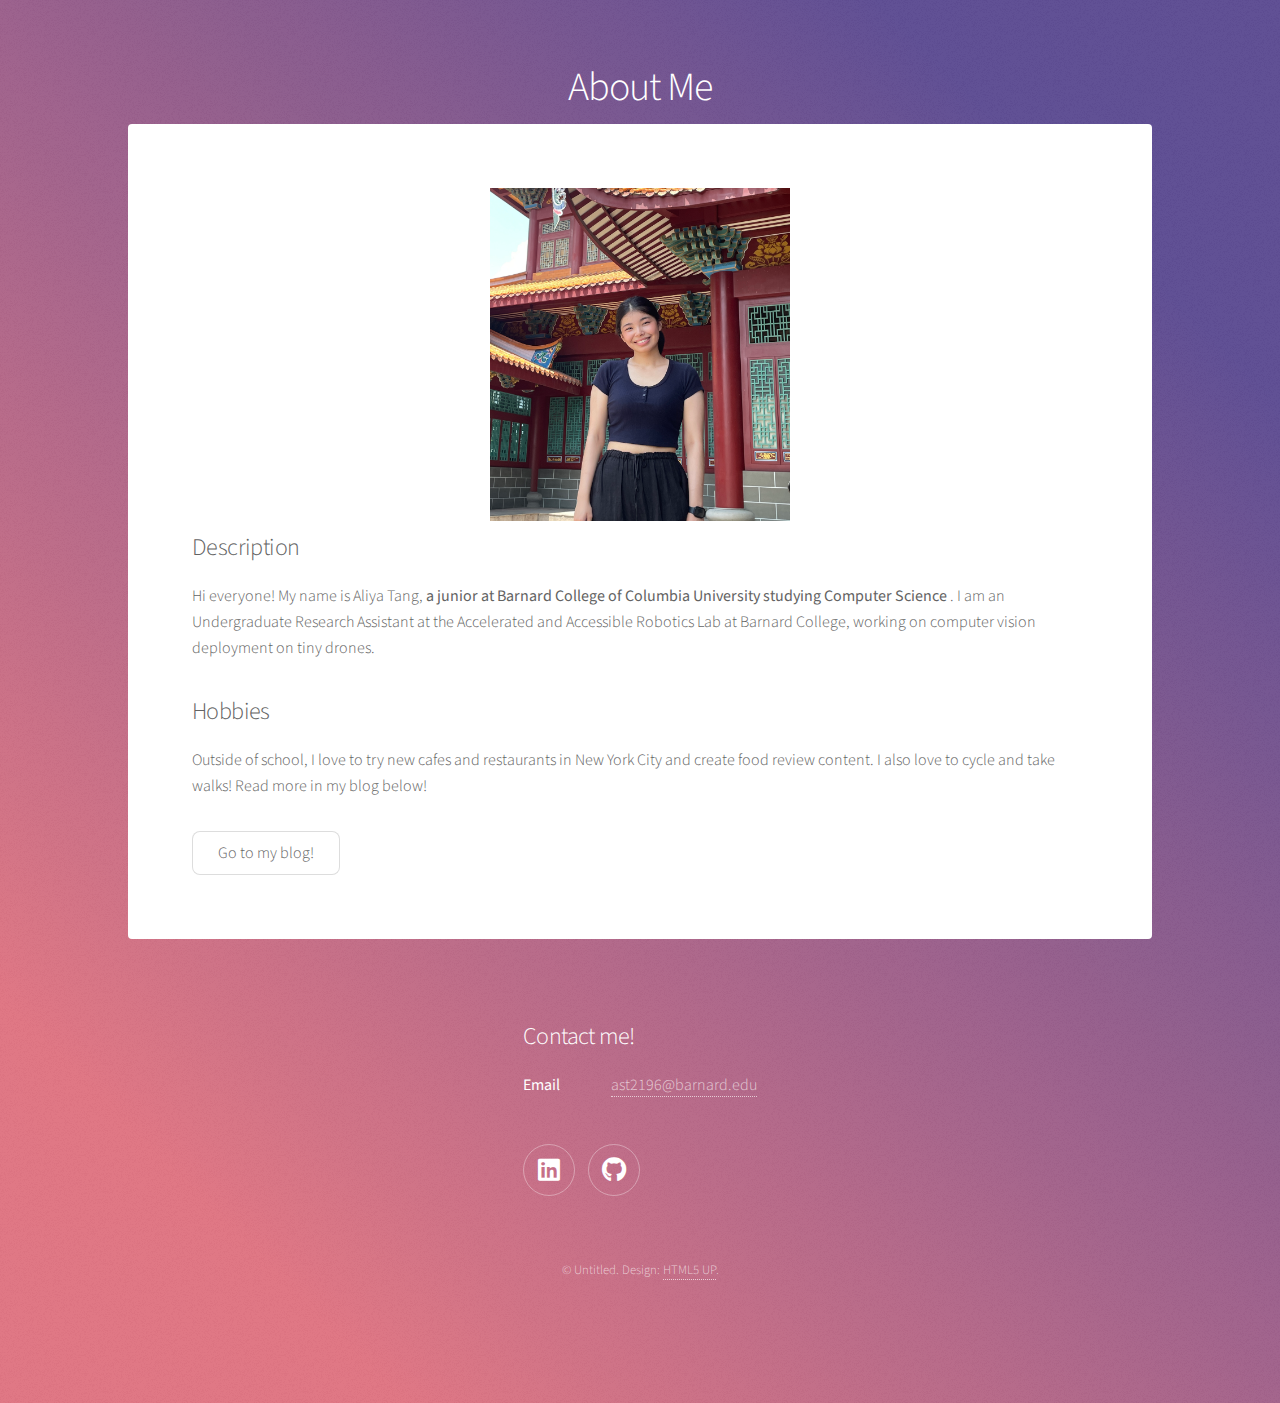
<file: public/aboutme.html>
<!DOCTYPE HTML>
<!--
	Stellar by HTML5 UP
	html5up.net | @ajlkn
	Free for personal and commercial use under the CCA 3.0 license (html5up.net/license)
-->
<html>
	<head>
		<title>About Me</title>
		<meta charset="utf-8" />
		<meta name="viewport" content="width=device-width, initial-scale=1, user-scalable=no" />
		<link rel="stylesheet" href="assets/css/main.css" />
		<noscript><link rel="stylesheet" href="assets/css/noscript.css" /></noscript>
	</head>
	<body class="is-preload">

		<!-- Wrapper -->
			<div id="wrapper">

				<!-- Header -->
					<header id="header">
						<h1>About Me</h1>
					</header>

				<!-- Main -->
					<div id="main">

						<!-- Content -->
							<section id="content" class="main">
								<span class="image">
                                    <div class="image-container">
                                        <img src="images/aboutme.JPG" style="max-width: 80%; height: auto; display: inline-block; margin: 0 auto;"alt="Picture of me sitting">
                                      </div>
                                                                                                                 
                                </span>
								<h2>Description</h2>
								<p>Hi everyone! My name is Aliya Tang,<strong> a junior at Barnard College of Columbia University studying Computer Science</strong> . I am an Undergraduate Research Assistant at the Accelerated and Accessible Robotics Lab at Barnard College, working on computer vision deployment on tiny drones.</p>
								<section>
                                    <h2>Hobbies</h2>
                                    <p>Outside of school, I love to try new cafes and restaurants in New York City and create food review content. I also love to cycle and take walks! Read more in my blog below!</p>
                                    <ul class="actions">
                                        <li><a href="generic.html" class="button">Go to my blog!</a></li> <!-- Update the href to your target URL -->
                                    </ul>
                                </section>
                                
							</section>

					</div>

				<!-- Footer -->
                <footer id="footer" center>
					<section>
						<h2>Contact me!</h2>
						<dl class="alt">
							<dt>Email</dt>
							<dd><a href="#">ast2196@barnard.edu</a></dd>
						</dl>
						<ul class="icons">
							<li><a href="https://www.linkedin.com/in/aliya-tang" class="icon brands fa-linkedin alt"> <span class="label">LinkedIn</span></a></li>
							  
							<li><a href="https://github.com/aliyatang1" class="icon brands fa-github alt"><span class="label">GitHub</span></a></li>
						</ul>
					</section>
					<p class="copyright">&copy; Untitled. Design: <a href="https://html5up.net">HTML5 UP</a>.</p>
				</footer>



			</div>

		<!-- Scripts -->
			<script src="assets/js/jquery.min.js"></script>
			<script src="assets/js/jquery.scrollex.min.js"></script>
			<script src="assets/js/jquery.scrolly.min.js"></script>
			<script src="assets/js/browser.min.js"></script>
			<script src="assets/js/breakpoints.min.js"></script>
			<script src="assets/js/util.js"></script>
			<script src="assets/js/main.js"></script>

	</body>
</html>
</file>
<file: public/assets/css/noscript.css>
/*
	Stellar by HTML5 UP
	html5up.net | @ajlkn
	Free for personal and commercial use under the CCA 3.0 license (html5up.net/license)
*/

/* Header */

	body.is-preload #header.alt > * {
		opacity: 1;
	}

	body.is-preload #header.alt .logo {
		-moz-transform: none;
		-webkit-transform: none;
		-ms-transform: none;
		transform: none;
	}
</file>
<file: public/assets/css/main.css>
@import url(fontawesome-all.min.css);
@import 'https://fonts.googleapis.com/css?family=Source+Sans+Pro:300,400';

/*
	Stellar by HTML5 UP
	html5up.net | @ajlkn
	Free for personal and commercial use under the CCA 3.0 license (html5up.net/license)
*/

html, body, div, span, applet, object,
iframe, h1, h2, h3, h4, h5, h6, p, blockquote,
pre, a, abbr, acronym, address, big, cite,
code, del, dfn, em, img, ins, kbd, q, s, samp,
small, strike, strong, sub, sup, tt, var, b,
u, i, center, dl, dt, dd, ol, ul, li, fieldset,
form, label, legend, table, caption, tbody,
tfoot, thead, tr, th, td, article, aside,
canvas, details, embed, figure, figcaption,
footer, header, hgroup, menu, nav, output, ruby,
section, summary, time, mark, audio, video {
	margin: 0;
	padding: 0;
	border: 0;
	font-size: 100%;
	font: inherit;
	vertical-align: baseline;}

article, aside, details, figcaption, figure,
footer, header, hgroup, menu, nav, section {
	display: block;}

body {
	line-height: 1;
}

ol, ul {
	list-style: none;
}

blockquote, q {
	quotes: none;
}

	blockquote:before, blockquote:after, q:before, q:after {
		content: '';
		content: none;
	}

table {
	border-collapse: collapse;
	border-spacing: 0;
}

body {
	-webkit-text-size-adjust: none;
}

mark {
	background-color: transparent;
	color: inherit;
}

input::-moz-focus-inner {
	border: 0;
	padding: 0;
}

input, select, textarea {
	-moz-appearance: none;
	-webkit-appearance: none;
	-ms-appearance: none;
	appearance: none;
}

/* Basic */

	@-ms-viewport {
		width: device-width;
	}

	body {
		-ms-overflow-style: scrollbar;
	}

	@media screen and (max-width: 480px) {

		html, body {
			min-width: 320px;
		}

	}

	html {
		box-sizing: border-box;
	}

	*, *:before, *:after {
		box-sizing: inherit;
	}

	body {
		background-color: #935d8c;
		background-image: url("images/overlay.png"), -moz-linear-gradient(45deg, #e37682 15%, #5f4d93 85%);
		background-image: url("images/overlay.png"), -webkit-linear-gradient(45deg, #e37682 15%, #5f4d93 85%);
		background-image: url("images/overlay.png"), -ms-linear-gradient(45deg, #e37682 15%, #5f4d93 85%);
		background-image: url("images/overlay.png"), linear-gradient(45deg, #e37682 15%, #5f4d93 85%);
	}

		body.is-preload *, body.is-preload *:before, body.is-preload *:after {
			-moz-animation: none !important;
			-webkit-animation: none !important;
			-ms-animation: none !important;
			animation: none !important;
			-moz-transition: none !important;
			-webkit-transition: none !important;
			-ms-transition: none !important;
			transition: none !important;
		}

/* Type */

	body {
		background-color: #935d8c;
		color: rgba(255, 255, 255, 0.65);
	}

	body, input, select, textarea {
		font-family: "Source Sans Pro", Helvetica, sans-serif;
		font-size: 17pt;
		font-weight: 300;
		line-height: 1.65;
	}

		@media screen and (max-width: 1680px) {

			body, input, select, textarea {
				font-size: 14pt;
			}

		}

		@media screen and (max-width: 1280px) {

			body, input, select, textarea {
				font-size: 12pt;
			}

		}

		@media screen and (max-width: 360px) {

			body, input, select, textarea {
				font-size: 11pt;
			}

		}

	a {
		-moz-transition: color 0.2s ease, border-bottom 0.2s ease;
		-webkit-transition: color 0.2s ease, border-bottom 0.2s ease;
		-ms-transition: color 0.2s ease, border-bottom 0.2s ease;
		transition: color 0.2s ease, border-bottom 0.2s ease;
		text-decoration: none;
		border-bottom: dotted 1px;
		color: inherit;
	}

		a:hover {
			border-bottom-color: transparent;
		}

	strong, b {
		font-weight: 400;
	}

	em, i {
		font-style: italic;
	}

	p {
		margin: 0 0 2em 0;
	}

		p.content {
			-moz-columns: 20em 2;
			-webkit-columns: 20em 2;
			-ms-columns: 20em 2;
			columns: 20em 2;
			-moz-column-gap: 2em;
			-webkit-column-gap: 2em;
			-ms-column-gap: 2em;
			column-gap: 2em;
			text-align: justify;
		}

	h1, h2, h3, h4, h5, h6 {
		font-weight: 300;
		line-height: 1.5;
		margin: 0 0 0.7em 0;
		letter-spacing: -0.025em;
	}

		h1 a, h2 a, h3 a, h4 a, h5 a, h6 a {
			color: inherit;
			text-decoration: none;
		}

	h1 {
		font-size: 2.5em;
		line-height: 1.2;
	}

	h2 {
		font-size: 1.5em;
	}

	h3 {
		font-size: 1.25em;
	}

	h4 {
		font-size: 1.1em;
	}

	h5 {
		font-size: 0.9em;
	}

	h6 {
		font-size: 0.7em;
	}

	@media screen and (max-width: 736px) {

		h1 {
			font-size: 2em;
		}

	}

	sub {
		font-size: 0.8em;
		position: relative;
		top: 0.5em;
	}

	sup {
		font-size: 0.8em;
		position: relative;
		top: -0.5em;
	}

	blockquote {
		border-left: solid 4px;
		font-style: italic;
		margin: 0 0 2em 0;
		padding: 0.5em 0 0.5em 2em;
	}

	code {
		border-radius: 8px;
		border: solid 1px;
		font-family: "Courier New", monospace;
		font-size: 0.9em;
		margin: 0 0.25em;
		padding: 0.25em 0.65em;
	}

	pre {
		-webkit-overflow-scrolling: touch;
		font-family: "Courier New", monospace;
		font-size: 0.9em;
		margin: 0 0 2em 0;
	}

		pre code {
			display: block;
			line-height: 1.75;
			padding: 1em 1.5em;
			overflow-x: auto;
		}

	hr {
		border: 0;
		border-bottom: solid 1px;
		margin: 2em 0;
	}

		hr.major {
			margin: 3em 0;
		}

	.align-left {
		text-align: left;
	}

	.align-center {
		text-align: center;
	}

	.align-right {
		text-align: right;
	}

	input, select, textarea {
		color: #ffffff;
	}

	a:hover {
		color: #ffffff;
	}

	strong, b {
		color: #ffffff;
	}

	h1, h2, h3, h4, h5, h6 {
		color: #ffffff;
	}

	blockquote {
		border-left-color: rgba(255, 255, 255, 0.35);
	}

	code {
		background: rgba(255, 255, 255, 0.075);
		border-color: rgba(255, 255, 255, 0.35);
	}

	hr {
		border-bottom-color: rgba(255, 255, 255, 0.35);
	}

/* Row */

	.row {
		display: flex;
		flex-wrap: wrap;
		box-sizing: border-box;
		align-items: stretch;
	}

		.row > * {
			box-sizing: border-box;
		}

		.row.gtr-uniform > * > :last-child {
			margin-bottom: 0;
		}

		.row.aln-left {
			justify-content: flex-start;
		}

		.row.aln-center {
			justify-content: center;
		}

		.row.aln-right {
			justify-content: flex-end;
		}

		.row.aln-top {
			align-items: flex-start;
		}

		.row.aln-middle {
			align-items: center;
		}

		.row.aln-bottom {
			align-items: flex-end;
		}

		.row > .imp {
			order: -1;
		}

		.row > .col-1 {
			width: 8.33333%;
		}

		.row > .off-1 {
			margin-left: 8.33333%;
		}

		.row > .col-2 {
			width: 16.66667%;
		}

		.row > .off-2 {
			margin-left: 16.66667%;
		}

		.row > .col-3 {
			width: 25%;
		}

		.row > .off-3 {
			margin-left: 25%;
		}

		.row > .col-4 {
			width: 33.33333%;
		}

		.row > .off-4 {
			margin-left: 33.33333%;
		}

		.row > .col-5 {
			width: 41.66667%;
		}

		.row > .off-5 {
			margin-left: 41.66667%;
		}

		.row > .col-6 {
			width: 50%;
		}

		.row > .off-6 {
			margin-left: 50%;
		}

		.row > .col-7 {
			width: 58.33333%;
		}

		.row > .off-7 {
			margin-left: 58.33333%;
		}

		.row > .col-8 {
			width: 66.66667%;
		}

		.row > .off-8 {
			margin-left: 66.66667%;
		}

		.row > .col-9 {
			width: 75%;
		}

		.row > .off-9 {
			margin-left: 75%;
		}

		.row > .col-10 {
			width: 83.33333%;
		}

		.row > .off-10 {
			margin-left: 83.33333%;
		}

		.row > .col-11 {
			width: 91.66667%;
		}

		.row > .off-11 {
			margin-left: 91.66667%;
		}

		.row > .col-12 {
			width: 100%;
		}

		.row > .off-12 {
			margin-left: 100%;
		}

		.row.gtr-0 {
			margin-top: 0;
			margin-left: 0em;
		}

			.row.gtr-0 > * {
				padding: 0 0 0 0em;
			}

			.row.gtr-0.gtr-uniform {
				margin-top: 0em;
			}

				.row.gtr-0.gtr-uniform > * {
					padding-top: 0em;
				}

		.row.gtr-25 {
			margin-top: 0;
			margin-left: -0.375em;
		}

			.row.gtr-25 > * {
				padding: 0 0 0 0.375em;
			}

			.row.gtr-25.gtr-uniform {
				margin-top: -0.375em;
			}

				.row.gtr-25.gtr-uniform > * {
					padding-top: 0.375em;
				}

		.row.gtr-50 {
			margin-top: 0;
			margin-left: -0.75em;
		}

			.row.gtr-50 > * {
				padding: 0 0 0 0.75em;
			}

			.row.gtr-50.gtr-uniform {
				margin-top: -0.75em;
			}

				.row.gtr-50.gtr-uniform > * {
					padding-top: 0.75em;
				}

		.row {
			margin-top: 0;
			margin-left: -1.5em;
		}

			.row > * {
				padding: 0 0 0 1.5em;
			}

			.row.gtr-uniform {
				margin-top: -1.5em;
			}

				.row.gtr-uniform > * {
					padding-top: 1.5em;
				}

		.row.gtr-150 {
			margin-top: 0;
			margin-left: -2.25em;
		}

			.row.gtr-150 > * {
				padding: 0 0 0 2.25em;
			}

			.row.gtr-150.gtr-uniform {
				margin-top: -2.25em;
			}

				.row.gtr-150.gtr-uniform > * {
					padding-top: 2.25em;
				}

		.row.gtr-200 {
			margin-top: 0;
			margin-left: -3em;
		}

			.row.gtr-200 > * {
				padding: 0 0 0 3em;
			}

			.row.gtr-200.gtr-uniform {
				margin-top: -3em;
			}

				.row.gtr-200.gtr-uniform > * {
					padding-top: 3em;
				}

		@media screen and (max-width: 1680px) {

			.row {
				display: flex;
				flex-wrap: wrap;
				box-sizing: border-box;
				align-items: stretch;
			}

				.row > * {
					box-sizing: border-box;
				}

				.row.gtr-uniform > * > :last-child {
					margin-bottom: 0;
				}

				.row.aln-left {
					justify-content: flex-start;
				}

				.row.aln-center {
					justify-content: center;
				}

				.row.aln-right {
					justify-content: flex-end;
				}

				.row.aln-top {
					align-items: flex-start;
				}

				.row.aln-middle {
					align-items: center;
				}

				.row.aln-bottom {
					align-items: flex-end;
				}

				.row > .imp-xlarge {
					order: -1;
				}

				.row > .col-1-xlarge {
					width: 8.33333%;
				}

				.row > .off-1-xlarge {
					margin-left: 8.33333%;
				}

				.row > .col-2-xlarge {
					width: 16.66667%;
				}

				.row > .off-2-xlarge {
					margin-left: 16.66667%;
				}

				.row > .col-3-xlarge {
					width: 25%;
				}

				.row > .off-3-xlarge {
					margin-left: 25%;
				}

				.row > .col-4-xlarge {
					width: 33.33333%;
				}

				.row > .off-4-xlarge {
					margin-left: 33.33333%;
				}

				.row > .col-5-xlarge {
					width: 41.66667%;
				}

				.row > .off-5-xlarge {
					margin-left: 41.66667%;
				}

				.row > .col-6-xlarge {
					width: 50%;
				}

				.row > .off-6-xlarge {
					margin-left: 50%;
				}

				.row > .col-7-xlarge {
					width: 58.33333%;
				}

				.row > .off-7-xlarge {
					margin-left: 58.33333%;
				}

				.row > .col-8-xlarge {
					width: 66.66667%;
				}

				.row > .off-8-xlarge {
					margin-left: 66.66667%;
				}

				.row > .col-9-xlarge {
					width: 75%;
				}

				.row > .off-9-xlarge {
					margin-left: 75%;
				}

				.row > .col-10-xlarge {
					width: 83.33333%;
				}

				.row > .off-10-xlarge {
					margin-left: 83.33333%;
				}

				.row > .col-11-xlarge {
					width: 91.66667%;
				}

				.row > .off-11-xlarge {
					margin-left: 91.66667%;
				}

				.row > .col-12-xlarge {
					width: 100%;
				}

				.row > .off-12-xlarge {
					margin-left: 100%;
				}

				.row.gtr-0 {
					margin-top: 0;
					margin-left: 0em;
				}

					.row.gtr-0 > * {
						padding: 0 0 0 0em;
					}

					.row.gtr-0.gtr-uniform {
						margin-top: 0em;
					}

						.row.gtr-0.gtr-uniform > * {
							padding-top: 0em;
						}

				.row.gtr-25 {
					margin-top: 0;
					margin-left: -0.375em;
				}

					.row.gtr-25 > * {
						padding: 0 0 0 0.375em;
					}

					.row.gtr-25.gtr-uniform {
						margin-top: -0.375em;
					}

						.row.gtr-25.gtr-uniform > * {
							padding-top: 0.375em;
						}

				.row.gtr-50 {
					margin-top: 0;
					margin-left: -0.75em;
				}

					.row.gtr-50 > * {
						padding: 0 0 0 0.75em;
					}

					.row.gtr-50.gtr-uniform {
						margin-top: -0.75em;
					}

						.row.gtr-50.gtr-uniform > * {
							padding-top: 0.75em;
						}

				.row {
					margin-top: 0;
					margin-left: -1.5em;
				}

					.row > * {
						padding: 0 0 0 1.5em;
					}

					.row.gtr-uniform {
						margin-top: -1.5em;
					}

						.row.gtr-uniform > * {
							padding-top: 1.5em;
						}

				.row.gtr-150 {
					margin-top: 0;
					margin-left: -2.25em;
				}

					.row.gtr-150 > * {
						padding: 0 0 0 2.25em;
					}

					.row.gtr-150.gtr-uniform {
						margin-top: -2.25em;
					}

						.row.gtr-150.gtr-uniform > * {
							padding-top: 2.25em;
						}

				.row.gtr-200 {
					margin-top: 0;
					margin-left: -3em;
				}

					.row.gtr-200 > * {
						padding: 0 0 0 3em;
					}

					.row.gtr-200.gtr-uniform {
						margin-top: -3em;
					}

						.row.gtr-200.gtr-uniform > * {
							padding-top: 3em;
						}

		}

		@media screen and (max-width: 1280px) {

			.row {
				display: flex;
				flex-wrap: wrap;
				box-sizing: border-box;
				align-items: stretch;
			}

				.row > * {
					box-sizing: border-box;
				}

				.row.gtr-uniform > * > :last-child {
					margin-bottom: 0;
				}

				.row.aln-left {
					justify-content: flex-start;
				}

				.row.aln-center {
					justify-content: center;
				}

				.row.aln-right {
					justify-content: flex-end;
				}

				.row.aln-top {
					align-items: flex-start;
				}

				.row.aln-middle {
					align-items: center;
				}

				.row.aln-bottom {
					align-items: flex-end;
				}

				.row > .imp-large {
					order: -1;
				}

				.row > .col-1-large {
					width: 8.33333%;
				}

				.row > .off-1-large {
					margin-left: 8.33333%;
				}

				.row > .col-2-large {
					width: 16.66667%;
				}

				.row > .off-2-large {
					margin-left: 16.66667%;
				}

				.row > .col-3-large {
					width: 25%;
				}

				.row > .off-3-large {
					margin-left: 25%;
				}

				.row > .col-4-large {
					width: 33.33333%;
				}

				.row > .off-4-large {
					margin-left: 33.33333%;
				}

				.row > .col-5-large {
					width: 41.66667%;
				}

				.row > .off-5-large {
					margin-left: 41.66667%;
				}

				.row > .col-6-large {
					width: 50%;
				}

				.row > .off-6-large {
					margin-left: 50%;
				}

				.row > .col-7-large {
					width: 58.33333%;
				}

				.row > .off-7-large {
					margin-left: 58.33333%;
				}

				.row > .col-8-large {
					width: 66.66667%;
				}

				.row > .off-8-large {
					margin-left: 66.66667%;
				}

				.row > .col-9-large {
					width: 75%;
				}

				.row > .off-9-large {
					margin-left: 75%;
				}

				.row > .col-10-large {
					width: 83.33333%;
				}

				.row > .off-10-large {
					margin-left: 83.33333%;
				}

				.row > .col-11-large {
					width: 91.66667%;
				}

				.row > .off-11-large {
					margin-left: 91.66667%;
				}

				.row > .col-12-large {
					width: 100%;
				}

				.row > .off-12-large {
					margin-left: 100%;
				}

				.row.gtr-0 {
					margin-top: 0;
					margin-left: 0em;
				}

					.row.gtr-0 > * {
						padding: 0 0 0 0em;
					}

					.row.gtr-0.gtr-uniform {
						margin-top: 0em;
					}

						.row.gtr-0.gtr-uniform > * {
							padding-top: 0em;
						}

				.row.gtr-25 {
					margin-top: 0;
					margin-left: -0.375em;
				}

					.row.gtr-25 > * {
						padding: 0 0 0 0.375em;
					}

					.row.gtr-25.gtr-uniform {
						margin-top: -0.375em;
					}

						.row.gtr-25.gtr-uniform > * {
							padding-top: 0.375em;
						}

				.row.gtr-50 {
					margin-top: 0;
					margin-left: -0.75em;
				}

					.row.gtr-50 > * {
						padding: 0 0 0 0.75em;
					}

					.row.gtr-50.gtr-uniform {
						margin-top: -0.75em;
					}

						.row.gtr-50.gtr-uniform > * {
							padding-top: 0.75em;
						}

				.row {
					margin-top: 0;
					margin-left: -1.5em;
				}

					.row > * {
						padding: 0 0 0 1.5em;
					}

					.row.gtr-uniform {
						margin-top: -1.5em;
					}

						.row.gtr-uniform > * {
							padding-top: 1.5em;
						}

				.row.gtr-150 {
					margin-top: 0;
					margin-left: -2.25em;
				}

					.row.gtr-150 > * {
						padding: 0 0 0 2.25em;
					}

					.row.gtr-150.gtr-uniform {
						margin-top: -2.25em;
					}

						.row.gtr-150.gtr-uniform > * {
							padding-top: 2.25em;
						}

				.row.gtr-200 {
					margin-top: 0;
					margin-left: -3em;
				}

					.row.gtr-200 > * {
						padding: 0 0 0 3em;
					}

					.row.gtr-200.gtr-uniform {
						margin-top: -3em;
					}

						.row.gtr-200.gtr-uniform > * {
							padding-top: 3em;
						}

		}

		@media screen and (max-width: 980px) {

			.row {
				display: flex;
				flex-wrap: wrap;
				box-sizing: border-box;
				align-items: stretch;
			}

				.row > * {
					box-sizing: border-box;
				}

				.row.gtr-uniform > * > :last-child {
					margin-bottom: 0;
				}

				.row.aln-left {
					justify-content: flex-start;
				}

				.row.aln-center {
					justify-content: center;
				}

				.row.aln-right {
					justify-content: flex-end;
				}

				.row.aln-top {
					align-items: flex-start;
				}

				.row.aln-middle {
					align-items: center;
				}

				.row.aln-bottom {
					align-items: flex-end;
				}

				.row > .imp-medium {
					order: -1;
				}

				.row > .col-1-medium {
					width: 8.33333%;
				}

				.row > .off-1-medium {
					margin-left: 8.33333%;
				}

				.row > .col-2-medium {
					width: 16.66667%;
				}

				.row > .off-2-medium {
					margin-left: 16.66667%;
				}

				.row > .col-3-medium {
					width: 25%;
				}

				.row > .off-3-medium {
					margin-left: 25%;
				}

				.row > .col-4-medium {
					width: 33.33333%;
				}

				.row > .off-4-medium {
					margin-left: 33.33333%;
				}

				.row > .col-5-medium {
					width: 41.66667%;
				}

				.row > .off-5-medium {
					margin-left: 41.66667%;
				}

				.row > .col-6-medium {
					width: 50%;
				}

				.row > .off-6-medium {
					margin-left: 50%;
				}

				.row > .col-7-medium {
					width: 58.33333%;
				}

				.row > .off-7-medium {
					margin-left: 58.33333%;
				}

				.row > .col-8-medium {
					width: 66.66667%;
				}

				.row > .off-8-medium {
					margin-left: 66.66667%;
				}

				.row > .col-9-medium {
					width: 75%;
				}

				.row > .off-9-medium {
					margin-left: 75%;
				}

				.row > .col-10-medium {
					width: 83.33333%;
				}

				.row > .off-10-medium {
					margin-left: 83.33333%;
				}

				.row > .col-11-medium {
					width: 91.66667%;
				}

				.row > .off-11-medium {
					margin-left: 91.66667%;
				}

				.row > .col-12-medium {
					width: 100%;
				}

				.row > .off-12-medium {
					margin-left: 100%;
				}

				.row.gtr-0 {
					margin-top: 0;
					margin-left: 0em;
				}

					.row.gtr-0 > * {
						padding: 0 0 0 0em;
					}

					.row.gtr-0.gtr-uniform {
						margin-top: 0em;
					}

						.row.gtr-0.gtr-uniform > * {
							padding-top: 0em;
						}

				.row.gtr-25 {
					margin-top: 0;
					margin-left: -0.375em;
				}

					.row.gtr-25 > * {
						padding: 0 0 0 0.375em;
					}

					.row.gtr-25.gtr-uniform {
						margin-top: -0.375em;
					}

						.row.gtr-25.gtr-uniform > * {
							padding-top: 0.375em;
						}

				.row.gtr-50 {
					margin-top: 0;
					margin-left: -0.75em;
				}

					.row.gtr-50 > * {
						padding: 0 0 0 0.75em;
					}

					.row.gtr-50.gtr-uniform {
						margin-top: -0.75em;
					}

						.row.gtr-50.gtr-uniform > * {
							padding-top: 0.75em;
						}

				.row {
					margin-top: 0;
					margin-left: -1.5em;
				}

					.row > * {
						padding: 0 0 0 1.5em;
					}

					.row.gtr-uniform {
						margin-top: -1.5em;
					}

						.row.gtr-uniform > * {
							padding-top: 1.5em;
						}

				.row.gtr-150 {
					margin-top: 0;
					margin-left: -2.25em;
				}

					.row.gtr-150 > * {
						padding: 0 0 0 2.25em;
					}

					.row.gtr-150.gtr-uniform {
						margin-top: -2.25em;
					}

						.row.gtr-150.gtr-uniform > * {
							padding-top: 2.25em;
						}

				.row.gtr-200 {
					margin-top: 0;
					margin-left: -3em;
				}

					.row.gtr-200 > * {
						padding: 0 0 0 3em;
					}

					.row.gtr-200.gtr-uniform {
						margin-top: -3em;
					}

						.row.gtr-200.gtr-uniform > * {
							padding-top: 3em;
						}

		}

		@media screen and (max-width: 736px) {

			.row {
				display: flex;
				flex-wrap: wrap;
				box-sizing: border-box;
				align-items: stretch;
			}

				.row > * {
					box-sizing: border-box;
				}

				.row.gtr-uniform > * > :last-child {
					margin-bottom: 0;
				}

				.row.aln-left {
					justify-content: flex-start;
				}

				.row.aln-center {
					justify-content: center;
				}

				.row.aln-right {
					justify-content: flex-end;
				}

				.row.aln-top {
					align-items: flex-start;
				}

				.row.aln-middle {
					align-items: center;
				}

				.row.aln-bottom {
					align-items: flex-end;
				}

				.row > .imp-small {
					order: -1;
				}

				.row > .col-1-small {
					width: 8.33333%;
				}

				.row > .off-1-small {
					margin-left: 8.33333%;
				}

				.row > .col-2-small {
					width: 16.66667%;
				}

				.row > .off-2-small {
					margin-left: 16.66667%;
				}

				.row > .col-3-small {
					width: 25%;
				}

				.row > .off-3-small {
					margin-left: 25%;
				}

				.row > .col-4-small {
					width: 33.33333%;
				}

				.row > .off-4-small {
					margin-left: 33.33333%;
				}

				.row > .col-5-small {
					width: 41.66667%;
				}

				.row > .off-5-small {
					margin-left: 41.66667%;
				}

				.row > .col-6-small {
					width: 50%;
				}

				.row > .off-6-small {
					margin-left: 50%;
				}

				.row > .col-7-small {
					width: 58.33333%;
				}

				.row > .off-7-small {
					margin-left: 58.33333%;
				}

				.row > .col-8-small {
					width: 66.66667%;
				}

				.row > .off-8-small {
					margin-left: 66.66667%;
				}

				.row > .col-9-small {
					width: 75%;
				}

				.row > .off-9-small {
					margin-left: 75%;
				}

				.row > .col-10-small {
					width: 83.33333%;
				}

				.row > .off-10-small {
					margin-left: 83.33333%;
				}

				.row > .col-11-small {
					width: 91.66667%;
				}

				.row > .off-11-small {
					margin-left: 91.66667%;
				}

				.row > .col-12-small {
					width: 100%;
				}

				.row > .off-12-small {
					margin-left: 100%;
				}

				.row.gtr-0 {
					margin-top: 0;
					margin-left: 0em;
				}

					.row.gtr-0 > * {
						padding: 0 0 0 0em;
					}

					.row.gtr-0.gtr-uniform {
						margin-top: 0em;
					}

						.row.gtr-0.gtr-uniform > * {
							padding-top: 0em;
						}

				.row.gtr-25 {
					margin-top: 0;
					margin-left: -0.25em;
				}

					.row.gtr-25 > * {
						padding: 0 0 0 0.25em;
					}

					.row.gtr-25.gtr-uniform {
						margin-top: -0.25em;
					}

						.row.gtr-25.gtr-uniform > * {
							padding-top: 0.25em;
						}

				.row.gtr-50 {
					margin-top: 0;
					margin-left: -0.5em;
				}

					.row.gtr-50 > * {
						padding: 0 0 0 0.5em;
					}

					.row.gtr-50.gtr-uniform {
						margin-top: -0.5em;
					}

						.row.gtr-50.gtr-uniform > * {
							padding-top: 0.5em;
						}

				.row {
					margin-top: 0;
					margin-left: -1em;
				}

					.row > * {
						padding: 0 0 0 1em;
					}

					.row.gtr-uniform {
						margin-top: -1em;
					}

						.row.gtr-uniform > * {
							padding-top: 1em;
						}

				.row.gtr-150 {
					margin-top: 0;
					margin-left: -1.5em;
				}

					.row.gtr-150 > * {
						padding: 0 0 0 1.5em;
					}

					.row.gtr-150.gtr-uniform {
						margin-top: -1.5em;
					}

						.row.gtr-150.gtr-uniform > * {
							padding-top: 1.5em;
						}

				.row.gtr-200 {
					margin-top: 0;
					margin-left: -2em;
				}

					.row.gtr-200 > * {
						padding: 0 0 0 2em;
					}

					.row.gtr-200.gtr-uniform {
						margin-top: -2em;
					}

						.row.gtr-200.gtr-uniform > * {
							padding-top: 2em;
						}

		}

		@media screen and (max-width: 480px) {

			.row {
				display: flex;
				flex-wrap: wrap;
				box-sizing: border-box;
				align-items: stretch;
			}

				.row > * {
					box-sizing: border-box;
				}

				.row.gtr-uniform > * > :last-child {
					margin-bottom: 0;
				}

				.row.aln-left {
					justify-content: flex-start;
				}

				.row.aln-center {
					justify-content: center;
				}

				.row.aln-right {
					justify-content: flex-end;
				}

				.row.aln-top {
					align-items: flex-start;
				}

				.row.aln-middle {
					align-items: center;
				}

				.row.aln-bottom {
					align-items: flex-end;
				}

				.row > .imp-xsmall {
					order: -1;
				}

				.row > .col-1-xsmall {
					width: 8.33333%;
				}

				.row > .off-1-xsmall {
					margin-left: 8.33333%;
				}

				.row > .col-2-xsmall {
					width: 16.66667%;
				}

				.row > .off-2-xsmall {
					margin-left: 16.66667%;
				}

				.row > .col-3-xsmall {
					width: 25%;
				}

				.row > .off-3-xsmall {
					margin-left: 25%;
				}

				.row > .col-4-xsmall {
					width: 33.33333%;
				}

				.row > .off-4-xsmall {
					margin-left: 33.33333%;
				}

				.row > .col-5-xsmall {
					width: 41.66667%;
				}

				.row > .off-5-xsmall {
					margin-left: 41.66667%;
				}

				.row > .col-6-xsmall {
					width: 50%;
				}

				.row > .off-6-xsmall {
					margin-left: 50%;
				}

				.row > .col-7-xsmall {
					width: 58.33333%;
				}

				.row > .off-7-xsmall {
					margin-left: 58.33333%;
				}

				.row > .col-8-xsmall {
					width: 66.66667%;
				}

				.row > .off-8-xsmall {
					margin-left: 66.66667%;
				}

				.row > .col-9-xsmall {
					width: 75%;
				}

				.row > .off-9-xsmall {
					margin-left: 75%;
				}

				.row > .col-10-xsmall {
					width: 83.33333%;
				}

				.row > .off-10-xsmall {
					margin-left: 83.33333%;
				}

				.row > .col-11-xsmall {
					width: 91.66667%;
				}

				.row > .off-11-xsmall {
					margin-left: 91.66667%;
				}

				.row > .col-12-xsmall {
					width: 100%;
				}

				.row > .off-12-xsmall {
					margin-left: 100%;
				}

				.row.gtr-0 {
					margin-top: 0;
					margin-left: 0em;
				}

					.row.gtr-0 > * {
						padding: 0 0 0 0em;
					}

					.row.gtr-0.gtr-uniform {
						margin-top: 0em;
					}

						.row.gtr-0.gtr-uniform > * {
							padding-top: 0em;
						}

				.row.gtr-25 {
					margin-top: 0;
					margin-left: -0.3125em;
				}

					.row.gtr-25 > * {
						padding: 0 0 0 0.3125em;
					}

					.row.gtr-25.gtr-uniform {
						margin-top: -0.3125em;
					}

						.row.gtr-25.gtr-uniform > * {
							padding-top: 0.3125em;
						}

				.row.gtr-50 {
					margin-top: 0;
					margin-left: -0.625em;
				}

					.row.gtr-50 > * {
						padding: 0 0 0 0.625em;
					}

					.row.gtr-50.gtr-uniform {
						margin-top: -0.625em;
					}

						.row.gtr-50.gtr-uniform > * {
							padding-top: 0.625em;
						}

				.row {
					margin-top: 0;
					margin-left: -1.25em;
				}

					.row > * {
						padding: 0 0 0 1.25em;
					}

					.row.gtr-uniform {
						margin-top: -1.25em;
					}

						.row.gtr-uniform > * {
							padding-top: 1.25em;
						}

				.row.gtr-150 {
					margin-top: 0;
					margin-left: -1.875em;
				}

					.row.gtr-150 > * {
						padding: 0 0 0 1.875em;
					}

					.row.gtr-150.gtr-uniform {
						margin-top: -1.875em;
					}

						.row.gtr-150.gtr-uniform > * {
							padding-top: 1.875em;
						}

				.row.gtr-200 {
					margin-top: 0;
					margin-left: -2.5em;
				}

					.row.gtr-200 > * {
						padding: 0 0 0 2.5em;
					}

					.row.gtr-200.gtr-uniform {
						margin-top: -2.5em;
					}

						.row.gtr-200.gtr-uniform > * {
							padding-top: 2.5em;
						}

		}

/* Box */

	.box {
		border-radius: 8px;
		border: solid;
		margin-bottom: 2em;
		padding: 1.5em;
	}

		.box > :last-child,
		.box > :last-child > :last-child,
		.box > :last-child > :last-child > :last-child {
			margin-bottom: 0;
		}

		.box.alt {
			border: 0;
			border-radius: 0;
			padding: 0;
		}

	.box {
		border-color: rgba(255, 255, 255, 0.35);
	}

/* Button */

	input[type="submit"],
	input[type="reset"],
	input[type="button"],
	button,
	.button {
		-moz-appearance: none;
		-webkit-appearance: none;
		-ms-appearance: none;
		appearance: none;
		-moz-transition: background-color 0.2s ease-in-out, color 0.2s ease-in-out;
		-webkit-transition: background-color 0.2s ease-in-out, color 0.2s ease-in-out;
		-ms-transition: background-color 0.2s ease-in-out, color 0.2s ease-in-out;
		transition: background-color 0.2s ease-in-out, color 0.2s ease-in-out;
		border-radius: 8px;
		border: 0;
		cursor: pointer;
		display: inline-block;
		font-weight: 300;
		height: 2.75em;
		line-height: 2.75em;
		min-width: 9.25em;
		padding: 0 1.5em;
		text-align: center;
		text-decoration: none;
		white-space: nowrap;
	}
	/* Circle Around Icons */
.icon-circle {
	display: inline-block;
	border-radius: 50%; /* Make the element round */
	border: 2px solid rgba(255, 255, 255, 0.35); /* Add a border */
	padding: 15px; /* Add padding to create space around the icon */
	text-align: center; /* Center the icon within the circle */
	transition: all 0.3s ease; /* Add smooth transition for hover effect */
  }
  
  .icon-circle:hover {
	border-color: #ffffff; /* Change border color on hover */
	background-color: rgba(255, 255, 255, 0.1); /* Add a background color on hover */
  }
  
  /* Adjust font size to fit inside the circle */
  ul.icons li a {
	font-size: 1.25em; /* Adjust as needed */
	color: inherit; /* Make sure the icon color is inherited */
  }
  

		input[type="submit"].icon,
		input[type="reset"].icon,
		input[type="button"].icon,
		button.icon,
		.button.icon {
			padding-left: 1.35em;
		}

			input[type="submit"].icon:before,
			input[type="reset"].icon:before,
			input[type="button"].icon:before,
			button.icon:before,
			.button.icon:before {
				margin-right: 0.5em;
			}

		input[type="submit"].fit,
		input[type="reset"].fit,
		input[type="button"].fit,
		button.fit,
		.button.fit {
			width: 100%;
		}

		input[type="submit"].small,
		input[type="reset"].small,
		input[type="button"].small,
		button.small,
		.button.small {
			font-size: 0.8em;
		}

		input[type="submit"].large,
		input[type="reset"].large,
		input[type="button"].large,
		button.large,
		.button.large {
			font-size: 1.35em;
		}

		input[type="submit"].disabled, input[type="submit"]:disabled,
		input[type="reset"].disabled,
		input[type="reset"]:disabled,
		input[type="button"].disabled,
		input[type="button"]:disabled,
		button.disabled,
		button:disabled,
		.button.disabled,
		.button:disabled {
			pointer-events: none;
			opacity: 0.25;
		}

		@media screen and (max-width: 736px) {

			input[type="submit"],
			input[type="reset"],
			input[type="button"],
			button,
			.button {
				min-width: 0;
			}

		}

	input[type="submit"],
	input[type="reset"],
	input[type="button"],
	button,
	.button {
		background-color: transparent;
		box-shadow: inset 0 0 0 1px rgba(255, 255, 255, 0.35);
		color: #ffffff !important;
	}

		input[type="submit"]:hover,
		input[type="reset"]:hover,
		input[type="button"]:hover,
		button:hover,
		.button:hover {
			background-color: rgba(255, 255, 255, 0.075);
		}

		input[type="submit"]:active,
		input[type="reset"]:active,
		input[type="button"]:active,
		button:active,
		.button:active {
			background-color: rgba(255, 255, 255, 0.2);
		}

		input[type="submit"].icon:before,
		input[type="reset"].icon:before,
		input[type="button"].icon:before,
		button.icon:before,
		.button.icon:before {
			color: rgba(255, 255, 255, 0.5);
		}

		input[type="submit"].primary,
		input[type="reset"].primary,
		input[type="button"].primary,
		button.primary,
		.button.primary {
			background-color: #8cc9f0;
			color: #ffffff !important;
			box-shadow: none;
		}

			input[type="submit"].primary:hover,
			input[type="reset"].primary:hover,
			input[type="button"].primary:hover,
			button.primary:hover,
			.button.primary:hover {
				background-color: #9acff2;
			}

			input[type="submit"].primary:active,
			input[type="reset"].primary:active,
			input[type="button"].primary:active,
			button.primary:active,
			.button.primary:active {
				background-color: #7ec3ee;
			}

			input[type="submit"].primary.icon:before,
			input[type="reset"].primary.icon:before,
			input[type="button"].primary.icon:before,
			button.primary.icon:before,
			.button.primary.icon:before {
				color: #ffffff !important;
			}

/* Form */

	form {
		margin: 0 0 2em 0;
	}

	label {
		display: block;
		font-size: 0.9em;
		font-weight: 400;
		margin: 0 0 1em 0;
	}

	input[type="text"],
	input[type="password"],
	input[type="email"],
	select,
	textarea {
		-moz-appearance: none;
		-webkit-appearance: none;
		-ms-appearance: none;
		appearance: none;
		border-radius: 8px;
		border: solid 1px;
		color: inherit;
		display: block;
		outline: 0;
		padding: 0 1em;
		text-decoration: none;
		width: 100%;
	}

		input[type="text"]:invalid,
		input[type="password"]:invalid,
		input[type="email"]:invalid,
		select:invalid,
		textarea:invalid {
			box-shadow: none;
		}

	select {
		background-size: 1.25rem;
		background-repeat: no-repeat;
		background-position: calc(100% - 1rem) center;
		height: 2.75em;
		padding-right: 2.75em;
		text-overflow: ellipsis;
	}

		select:focus::-ms-value {
			background-color: transparent;
		}

		select::-ms-expand {
			display: none;
		}

	input[type="text"],
	input[type="password"],
	input[type="email"],
	select {
		height: 2.75em;
	}

	textarea {
		padding: 0.75em 1em;
	}

	input[type="checkbox"],
	input[type="radio"] {
		-moz-appearance: none;
		-webkit-appearance: none;
		-ms-appearance: none;
		appearance: none;
		display: block;
		float: left;
		margin-right: -2em;
		opacity: 0;
		width: 1em;
		z-index: -1;
	}

		input[type="checkbox"] + label,
		input[type="radio"] + label {
			text-decoration: none;
			cursor: pointer;
			display: inline-block;
			font-size: 1em;
			font-weight: 300;
			padding-left: 2.4em;
			padding-right: 0.75em;
			position: relative;
		}

			input[type="checkbox"] + label:before,
			input[type="radio"] + label:before {
				-moz-osx-font-smoothing: grayscale;
				-webkit-font-smoothing: antialiased;
				display: inline-block;
				font-style: normal;
				font-variant: normal;
				text-rendering: auto;
				line-height: 1;
				text-transform: none !important;
				font-family: 'Font Awesome 5 Free';
				font-weight: 900;
			}

			input[type="checkbox"] + label:before,
			input[type="radio"] + label:before {
				border-radius: 8px;
				border: solid 1px;
				content: '';
				display: inline-block;
				font-size: 0.8em;
				height: 2.0625em;
				left: 0;
				line-height: 2.0625em;
				position: absolute;
				text-align: center;
				top: 0;
				width: 2.0625em;
			}

		input[type="checkbox"]:checked + label:before,
		input[type="radio"]:checked + label:before {
			content: '\f00c';
		}

	input[type="checkbox"] + label:before {
		border-radius: 8px;
	}

	input[type="radio"] + label:before {
		border-radius: 100%;
	}

	::-webkit-input-placeholder {
		opacity: 1.0;
	}

	:-moz-placeholder {
		opacity: 1.0;
	}

	::-moz-placeholder {
		opacity: 1.0;
	}

	:-ms-input-placeholder {
		opacity: 1.0;
	}

	label {
		color: #ffffff;
	}

	input[type="text"],
	input[type="password"],
	input[type="email"],
	select,
	textarea {
		background-color: rgba(255, 255, 255, 0.075);
		border-color: rgba(255, 255, 255, 0.35);
	}

		input[type="text"]:focus,
		input[type="password"]:focus,
		input[type="email"]:focus,
		select:focus,
		textarea:focus {
			border-color: #8cc9f0;
			box-shadow: 0 0 0 1px #8cc9f0;
		}

	select {
		background-image: url("data:image/svg+xml;charset=utf8,%3Csvg xmlns='http://www.w3.org/2000/svg' width='40' height='40' preserveAspectRatio='none' viewBox='0 0 40 40'%3E%3Cpath d='M9.4,12.3l10.4,10.4l10.4-10.4c0.2-0.2,0.5-0.4,0.9-0.4c0.3,0,0.6,0.1,0.9,0.4l3.3,3.3c0.2,0.2,0.4,0.5,0.4,0.9 c0,0.4-0.1,0.6-0.4,0.9L20.7,31.9c-0.2,0.2-0.5,0.4-0.9,0.4c-0.3,0-0.6-0.1-0.9-0.4L4.3,17.3c-0.2-0.2-0.4-0.5-0.4-0.9 c0-0.4,0.1-0.6,0.4-0.9l3.3-3.3c0.2-0.2,0.5-0.4,0.9-0.4S9.1,12.1,9.4,12.3z' fill='rgba(255, 255, 255, 0.35)' /%3E%3C/svg%3E");
	}

		select option {
			color: #ffffff;
			background: #935d8c;
		}

	input[type="checkbox"] + label,
	input[type="radio"] + label {
		color: rgba(255, 255, 255, 0.65);
	}

		input[type="checkbox"] + label:before,
		input[type="radio"] + label:before {
			background: rgba(255, 255, 255, 0.075);
			border-color: rgba(255, 255, 255, 0.35);
		}

	input[type="checkbox"]:checked + label:before,
	input[type="radio"]:checked + label:before {
		background-color: #ffffff;
		border-color: #ffffff;
		color: #935d8c;
	}

	input[type="checkbox"]:focus + label:before,
	input[type="radio"]:focus + label:before {
		border-color: #8cc9f0;
		box-shadow: 0 0 0 1px #8cc9f0;
	}

	::-webkit-input-placeholder {
		color: rgba(255, 255, 255, 0.5) !important;
	}

	:-moz-placeholder {
		color: rgba(255, 255, 255, 0.5) !important;
	}

	::-moz-placeholder {
		color: rgba(255, 255, 255, 0.5) !important;
	}

	:-ms-input-placeholder {
		color: rgba(255, 255, 255, 0.5) !important;
	}

	.formerize-placeholder {
		color: rgba(255, 255, 255, 0.5) !important;
	}

/* Icon */

	.icon {
		text-decoration: none;
		-moz-transition: background-color 0.2s ease-in-out, color 0.2s ease-in-out;
		-webkit-transition: background-color 0.2s ease-in-out, color 0.2s ease-in-out;
		-ms-transition: background-color 0.2s ease-in-out, color 0.2s ease-in-out;
		transition: background-color 0.2s ease-in-out, color 0.2s ease-in-out;
		border-bottom: none;
		position: relative;
	}

		.icon:before {
			-moz-osx-font-smoothing: grayscale;
			-webkit-font-smoothing: antialiased;
			display: inline-block;
			font-style: normal;
			font-variant: normal;
			text-rendering: auto;
			line-height: 1;
			text-transform: none !important;
			font-family: 'Font Awesome 5 Free';
			font-weight: 400;
		}

		.icon > .label {
			display: none;
		}

		.icon:before {
			line-height: solid;
		}

		.icon.solid:before {
			font-weight: 900;
		}

		.icon.brands:before {
			font-family: 'Font Awesome 5 Brands';
		}

		.icon.major {
			border: solid 1px;
			display: inline-block;
			border-radius: 100%;
			padding: 0.65em;
			margin: 0 0 2em 0;
			cursor: default;
		}

			.icon.major:before {
				display: inline-block;
				font-size: 6.25rem;
				width: 2.25em;
				height: 2.25em;
				line-height: 2.2em;
				border-radius: 100%;
				border: solid 1px;
				text-align: center;
			}

		.icon.alt {
			display: inline-block;
			border: solid 1px;
			border-radius: 100%;
		}

			.icon.alt:before {
				display: block;
				font-size: 1.25em;
				width: 2em;
				height: 2em;
				text-align: center;
				line-height: 2em;
			}

		.icon.style1 {
			color: #efa8b0;
		}

		.icon.style2 {
			color: #c79cc8;
		}

		.icon.style3 {
			color: #a89cc8;
		}

		.icon.style4 {
			color: #9bb2e1;
		}

		.icon.style5 {
			color: #8cc9f0;
		}

		@media screen and (max-width: 1680px) {

			.icon.major:before {
				font-size: 5.5rem;
			}

		}

		@media screen and (max-width: 1280px) {

			.icon.major:before {
				font-size: 4.75rem;
			}

		}

		@media screen and (max-width: 736px) {

			.icon.major {
				margin: 0 0 1.5em 0;
				padding: 0.35em;
			}

				.icon.major:before {
					font-size: 3.5rem;
				}

		}

	.icon.major {
		border-color: rgba(255, 255, 255, 0.35);
	}

		.icon.major:before {
			border-color: rgba(255, 255, 255, 0.35);
		}

	.icon.alt {
		border-color: rgba(255, 255, 255, 0.35);
		color: #ffffff;
	}

		.icon.alt:hover {
			background-color: rgba(255, 255, 255, 0.075);
		}

		.icon.alt:active {
			background-color: rgba(255, 255, 255, 0.2);
		}

/* Image Styles */
.image {
    margin: 0 auto;
    padding: 0;
    display: block;
    text-align: center;
}

.image img {
    margin: 0;
    padding: 0;
    display: block;
    max-width: 100%;
    height: auto;
}


  /* Custom Padding for Specific Image */
  .custom-padding {
	padding: 40px 20px 10px 20px; /* Greater top padding */
  }
  
  /* Centering the Image */
  .centered {
	display: flex;
	justify-content: center; /* Center horizontally */
	align-items: center; /* Center vertically if needed */
  }
  
  /* Left and Right Floating Images */
  .image.left, .image.right {
	max-width: 40%;
	margin-bottom: 0.5em; /* Reduce bottom margin */
  }
  
  .image.left img, .image.right img {
	width: 100%;
  }
  
  .image.left {
	float: left;
	margin: 0 1.5em 0.5em 0; /* Adjusted bottom margin */
	top: 0.25em;
  }
  
  .image.right {
	float: right;
	margin: 0 0 0.5em 1.5em; /* Adjusted bottom margin */
	top: 0.25em;
  }
  
  /* Fit Image */
  .image.fit {
	display: block;
	margin: 0 0 0.5em 0; /* Adjusted bottom margin */
	width: 100%;
  }
  
  .image.fit img {
	width: 100%;
  }
  
  /* Main Image */
  .image.main {
	display: block;
	margin: 0 0 0.5em 0; /* Adjusted bottom margin */
	width: 100%;
  }
  
  .image.main img {
	width: 100%;
  }
  .image-container {
    text-align: center; /* Center the image */
    padding: 20px; /* Your desired padding */
}

.image-container img {
    width: 300px; /* Set a fixed width */
    height: auto; /* Maintain aspect ratio */
    display: inline-block; 
}


.image-container, .image-container img {
    margin: 0 !important;
    padding: 0 !important;
}


  
/* List */

	ol {
		list-style: decimal;
		margin: 0 0 2em 0;
		padding-left: 1.25em;
	}

		ol li {
			padding-left: 0.25em;
		}

	ul {
		list-style: disc;
		margin: 0 0 2em 0;
		padding-left: 1em;
	}

		ul li {
			padding-left: 0.5em;
		}

		ul.alt {
			list-style: none;
			padding-left: 0;
		}

			ul.alt li {
				border-top: solid 1px;
				padding: 0.5em 0;
			}

				ul.alt li:first-child {
					border-top: 0;
					padding-top: 0;
				}

	dl {
		margin: 0 0 2em 0;
	}

		dl dt {
			display: block;
			font-weight: 400;
			margin: 0 0 1em 0;
		}

		dl dd {
			margin-left: 2em;
		}

		dl.alt dt {
			display: block;
			width: 3em;
			margin: 0;
			clear: left;
			float: left;
		}

		dl.alt dd {
			margin: 0 0 0.85em 5.5em;
		}

		dl.alt:after {
			content: '';
			display: block;
			clear: both;
		}

	ul.alt li {
		border-top-color: rgba(255, 255, 255, 0.35);
	}

	dl dt {
		color: #ffffff;
	}

/* Actions */

	ul.actions {
		display: -moz-flex;
		display: -webkit-flex;
		display: -ms-flex;
		display: flex;
		cursor: default;
		list-style: none;
		margin-left: -1em;
		padding-left: 0;
	}

		ul.actions li {
			padding: 0 0 0 1em;
			vertical-align: middle;
		}

		ul.actions.special {
			-moz-justify-content: center;
			-webkit-justify-content: center;
			-ms-justify-content: center;
			justify-content: center;
			width: 100%;
			margin-left: 0;
		}

			ul.actions.special li:first-child {
				padding-left: 0;
			}

		ul.actions.stacked {
			-moz-flex-direction: column;
			-webkit-flex-direction: column;
			-ms-flex-direction: column;
			flex-direction: column;
			margin-left: 0;
		}

			ul.actions.stacked li {
				padding: 1.3em 0 0 0;
			}

				ul.actions.stacked li:first-child {
					padding-top: 0;
				}

		ul.actions.fit {
			width: calc(100% + 1em);
		}

			ul.actions.fit li {
				-moz-flex-grow: 1;
				-webkit-flex-grow: 1;
				-ms-flex-grow: 1;
				flex-grow: 1;
				-moz-flex-shrink: 1;
				-webkit-flex-shrink: 1;
				-ms-flex-shrink: 1;
				flex-shrink: 1;
				width: 100%;
			}

				ul.actions.fit li > * {
					width: 100%;
				}

			ul.actions.fit.stacked {
				width: 100%;
			}

		@media screen and (max-width: 480px) {

			ul.actions:not(.fixed) {
				-moz-flex-direction: column;
				-webkit-flex-direction: column;
				-ms-flex-direction: column;
				flex-direction: column;
				margin-left: 0;
				width: 100% !important;
			}

				ul.actions:not(.fixed) li {
					-moz-flex-grow: 1;
					-webkit-flex-grow: 1;
					-ms-flex-grow: 1;
					flex-grow: 1;
					-moz-flex-shrink: 1;
					-webkit-flex-shrink: 1;
					-ms-flex-shrink: 1;
					flex-shrink: 1;
					padding: 1em 0 0 0;
					text-align: center;
					width: 100%;
				}

					ul.actions:not(.fixed) li > * {
						width: 100%;
					}

					ul.actions:not(.fixed) li:first-child {
						padding-top: 0;
					}

					ul.actions:not(.fixed) li input[type="submit"],
					ul.actions:not(.fixed) li input[type="reset"],
					ul.actions:not(.fixed) li input[type="button"],
					ul.actions:not(.fixed) li button,
					ul.actions:not(.fixed) li .button {
						width: 100%;
					}

						ul.actions:not(.fixed) li input[type="submit"].icon:before,
						ul.actions:not(.fixed) li input[type="reset"].icon:before,
						ul.actions:not(.fixed) li input[type="button"].icon:before,
						ul.actions:not(.fixed) li button.icon:before,
						ul.actions:not(.fixed) li .button.icon:before {
							margin-left: -0.5rem;
						}

		}

/* Icons */

	ul.icons {
		cursor: default;
		list-style: none;
		padding-left: 0;
	}

		ul.icons li {
			display: inline-block;
			padding: 0 0.65em 0 0;
		}

			ul.icons li:last-child {
				padding-right: 0 !important;
			}

/* Section/Article */

	section.special, article.special {
		text-align: center;
	}

	header.major {
		margin-bottom: 3em;
	}

		header.major h2 {
			font-size: 2em;
		}

			header.major h2:after {
				display: block;
				content: '';
				width: 3.25em;
				height: 2px;
				margin: 0.7em 0 1em 0;
				border-radius: 2px;
			}

				section.special header.major h2:after, article.special header.major h2:after {
					margin-left: auto;
					margin-right: auto;
				}

		header.major p {
			font-size: 1.25em;
			letter-spacing: -0.025em;
		}

		header.major.special {
			text-align: center;
		}

			header.major.special h2:after {
				margin-left: auto;
				margin-right: auto;
			}

	footer.major {
		margin-top: 3em;
	}

	@media screen and (max-width: 736px) {

		header.major {
			margin-bottom: 0;
		}

			header.major h2 {
				font-size: 1.5em;
			}

			header.major p {
				font-size: 1em;
				letter-spacing: 0;
			}

				header.major p br {
					display: none;
				}

		footer.major {
			margin-top: 0;
		}

	}

	header.major h2:after {
		background-color: rgba(255, 255, 255, 0.35);
	}

/* Table */

	.table-wrapper {
		-webkit-overflow-scrolling: touch;
		overflow-x: auto;
	}

	table {
		margin: 0 0 2em 0;
		width: 100%;
	}

		table tbody tr {
			border: solid 1px;
			border-left: 0;
			border-right: 0;
		}

		table td {
			padding: 0.75em 0.75em;
		}

		table th {
			font-size: 0.9em;
			font-weight: 400;
			padding: 0 0.75em 0.75em 0.75em;
			text-align: left;
		}

		table thead {
			border-bottom: solid 2px;
		}

		table tfoot {
			border-top: solid 2px;
		}

		table.alt {
			border-collapse: separate;
		}

			table.alt tbody tr td {
				border: solid 1px;
				border-left-width: 0;
				border-top-width: 0;
			}

				table.alt tbody tr td:first-child {
					border-left-width: 1px;
				}

			table.alt tbody tr:first-child td {
				border-top-width: 1px;
			}

			table.alt thead {
				border-bottom: 0;
			}

			table.alt tfoot {
				border-top: 0;
			}

	table tbody tr {
		border-color: rgba(255, 255, 255, 0.35);
	}

		table tbody tr:nth-child(2n + 1) {
			background-color: rgba(255, 255, 255, 0.075);
		}

	table th {
		color: #ffffff;
	}

	table thead {
		border-bottom-color: rgba(255, 255, 255, 0.35);
	}

	table tfoot {
		border-top-color: rgba(255, 255, 255, 0.35);
	}

	table.alt tbody tr td {
		border-color: rgba(255, 255, 255, 0.35);
	}

/* Features */

	.features {
		display: -moz-flex;
		display: -webkit-flex;
		display: -ms-flex;
		display: flex;
		-moz-flex-wrap: wrap;
		-webkit-flex-wrap: wrap;
		-ms-flex-wrap: wrap;
		flex-wrap: wrap;
		-moz-justify-content: center;
		-webkit-justify-content: center;
		-ms-justify-content: center;
		justify-content: center;
		width: calc(100% + 2em);
		margin: 0 0 3em -2em;
		padding: 0;
		list-style: none;
	}

		.features li {
			width: calc(33.33333% - 2em);
			margin-left: 2em;
			margin-top: 3em;
			padding: 0;
		}

			.features li:nth-child(1), .features li:nth-child(2), .features li:nth-child(3) {
				margin-top: 0;
			}

			.features li > :last-child {
				margin-bottom: 0;
			}

		@media screen and (max-width: 980px) {

			.features li {
				width: calc(50% - 2em);
			}

				.features li:nth-child(3) {
					margin-top: 3em;
				}

		}

		@media screen and (max-width: 736px) {

			.features {
				width: 100%;
				margin: 0 0 2em 0;
			}

				.features li {
					width: 100%;
					margin-left: 0;
					margin-top: 2em;
				}

					.features li:nth-child(2), .features li:nth-child(3) {
						margin-top: 2em;
					}

		}

/* Statistics */

	.statistics {
		display: -moz-flex;
		display: -webkit-flex;
		display: -ms-flex;
		display: flex;
		width: 100%;
		margin: 0 0 3em 0;
		padding: 0;
		list-style: none;
		cursor: default;
	}

		.statistics li {
			-moz-flex: 1;
			-webkit-flex: 1;
			-ms-flex: 1;
			flex: 1;
			padding: 1.5em;
			color: #ffffff;
			text-align: center;
		}

			.statistics li.style1 {
				background-color: #efa8b0;
			}

			.statistics li.style2 {
				background-color: #c79cc8;
			}

			.statistics li.style3 {
				background-color: #a89cc8;
			}

			.statistics li.style4 {
				background-color: #9bb2e1;
			}

			.statistics li.style5 {
				background-color: #8cc9f0;
			}

			.statistics li strong, .statistics li b {
				display: block;
				font-size: 2em;
				line-height: 1.1;
				color: inherit !important;
				font-weight: 300;
				letter-spacing: -0.025em;
			}

			.statistics li:first-child {
				border-top-left-radius: 8px;
				border-bottom-left-radius: 8px;
			}

			.statistics li:last-child {
				border-top-right-radius: 8px;
				border-bottom-right-radius: 8px;
			}

			.statistics li .icon {
				display: inline-block;
			}

				.statistics li .icon:before {
					font-size: 2.75rem;
					line-height: 1.3;
				}

		@media screen and (max-width: 980px) {

			.statistics li strong, .statistics li b {
				font-size: 1.5em;
			}

		}

		@media screen and (max-width: 736px) {

			.statistics {
				display: block;
				width: 20em;
				max-width: 100%;
				margin: 0 auto 2em auto;
			}

				.statistics li:first-child {
					border-bottom-left-radius: 0;
					border-top-right-radius: 8px;
				}

				.statistics li:last-child {
					border-top-right-radius: 0;
					border-bottom-left-radius: 8px;
				}

				.statistics li .icon:before {
					font-size: 3.75rem;
				}

				.statistics li strong, .statistics li b {
					font-size: 2.5em;
				}

		}

/* Spotlight */

	.spotlight {
		display: -moz-flex;
		display: -webkit-flex;
		display: -ms-flex;
		display: flex;
		-moz-align-items: center;
		-webkit-align-items: center;
		-ms-align-items: center;
		align-items: center;
		margin: 0 0 2em 0;
	}

		.spotlight .content {
			-moz-flex: 1;
			-webkit-flex: 1;
			-ms-flex: 1;
			flex: 1;
		}

			.spotlight .content > :last-child {
				margin-bottom: 0;
			}

			.spotlight .content header.major {
				margin: 0 0 2em 0;
			}

		.spotlight .image {
			display: inline-block;
			margin-left: 4em;
			padding: 0.65em;
			border-radius: 100%;
			border: solid 1px;
		}

			.spotlight .image img {
				display: block;
				border-radius: 100%;
				width: 16em;
			}

		@media screen and (max-width: 980px) {

			.spotlight {
				-moz-flex-direction: column-reverse;
				-webkit-flex-direction: column-reverse;
				-ms-flex-direction: column-reverse;
				flex-direction: column-reverse;
				text-align: center;
			}

				.spotlight .content {
					-moz-flex: 0 1 auto;
					-webkit-flex: 0 1 auto;
					-ms-flex: 0 1 auto;
					flex: 0 1 auto;
					width: 100%;
				}

					.spotlight .content header.major h2:after {
						margin-left: auto;
						margin-right: auto;
					}

					.spotlight .content .actions {
						-moz-justify-content: center;
						-webkit-justify-content: center;
						-ms-justify-content: center;
						justify-content: center;
						width: calc(100% + 1em);
					}

				.spotlight .image {
					-moz-flex: 0 1 auto;
					-webkit-flex: 0 1 auto;
					-ms-flex: 0 1 auto;
					flex: 0 1 auto;
					margin-left: 0;
					margin-bottom: 2em;
				}

		}

		@media screen and (max-width: 736px) {

			.spotlight .image {
				padding: 0.35em;
			}

				.spotlight .image img {
					width: 12em;
				}

		}

	.spotlight .image {
		border-color: rgba(255, 255, 255, 0.35);
	}

/* Header */

	#header {
		padding: 5em 5em 1em 5em ;
		text-align: center;
	}

		#header h1 {
			margin: 0 0 0.25em 0;
		}

		#header p {
			font-size: 1.25em;
			letter-spacing: -0.025em;
		}

		#header.alt {
			padding: 7em 5em 4em 5em ;
		}

			#header.alt h1 {
				font-size: 3.25em;
			}

			#header.alt > * {
				-moz-transition: opacity 3s ease;
				-webkit-transition: opacity 3s ease;
				-ms-transition: opacity 3s ease;
				transition: opacity 3s ease;
				-moz-transition-delay: 0.5s;
				-webkit-transition-delay: 0.5s;
				-ms-transition-delay: 0.5s;
				transition-delay: 0.5s;
				opacity: 1;
			}

			#header.alt .logo {
				-moz-transition: opacity 1.25s ease, -moz-transform 0.5s ease;
				-webkit-transition: opacity 1.25s ease, -webkit-transform 0.5s ease;
				-ms-transition: opacity 1.25s ease, -ms-transform 0.5s ease;
				transition: opacity 1.25s ease, transform 0.5s ease;
				-moz-transition-delay: 0s;
				-webkit-transition-delay: 0s;
				-ms-transition-delay: 0s;
				transition-delay: 0s;
				display: block;
				margin: 0 0 1.5em 0;
			}

				#header.alt .logo img {
					display: block;
					margin: 0 auto;
					max-width: 75%;
				}

		@media screen and (max-width: 1280px) {

			#header {
				padding: 4em 4em 0.1em 4em ;
			}

				#header.alt {
					padding: 6em 4em 3em 4em ;
				}

		}

		@media screen and (max-width: 980px) {

			#header {
				padding: 4em 3em 0.1em 3em ;
			}

				#header.alt {
					padding: 5em 3em 2em 3em ;
				}

		}

		@media screen and (max-width: 736px) {

			#header {
				padding: 3em 2em 0.1em 2em ;
			}

				#header p {
					font-size: 1em;
					letter-spacing: 0;
				}

					#header p br {
						display: none;
					}

				#header.alt {
					padding: 4em 2em 1em 2em ;
				}

					#header.alt h1 {
						font-size: 2.5em;
					}

		}

		@media screen and (max-width: 480px) {

			#header {
				padding: 3em 1.5em 0.1em 1.5em ;
			}

				#header.alt {
					padding: 4em 1.5em 1em 1.5em ;
				}

		}

		@media screen and (max-width: 360px) {

			#header {
				padding: 2.5em 1em 0.1em 1em ;
			}

				#header.alt {
					padding: 3.5em 1em 0.5em 1em ;
				}

		}

		body.is-preload #header.alt > * {
			opacity: 0;
		}

		body.is-preload #header.alt .logo {
			-moz-transform: scale(0.8) rotate(-30deg);
			-webkit-transform: scale(0.8) rotate(-30deg);
			-ms-transform: scale(0.8) rotate(-30deg);
			transform: scale(0.8) rotate(-30deg);
		}

/* Nav */

	#nav {
		-moz-transition: background-color 0.2s ease, border-top-left-radius 0.2s ease, border-top-right-radius 0.2s ease, padding 0.2s ease;
		-webkit-transition: background-color 0.2s ease, border-top-left-radius 0.2s ease, border-top-right-radius 0.2s ease, padding 0.2s ease;
		-ms-transition: background-color 0.2s ease, border-top-left-radius 0.2s ease, border-top-right-radius 0.2s ease, padding 0.2s ease;
		transition: background-color 0.2s ease, border-top-left-radius 0.2s ease, border-top-right-radius 0.2s ease, padding 0.2s ease;
		background-color: #ffffff;
		color: #636363;
		position: absolute;
		width: 64em;
		max-width: calc(100% - 4em);
		padding: 1em;
		background-color: #f7f7f7;
		border-top-left-radius: 0.25em;
		border-top-right-radius: 0.25em;
		cursor: default;
		text-align: center;
	}

		#nav input, #nav select, #nav textarea {
			color: #636363;
		}

		#nav a:hover {
			color: #636363;
		}

		#nav strong, #nav b {
			color: #636363;
		}

		#nav h1, #nav h2, #nav h3, #nav h4, #nav h5, #nav h6 {
			color: #636363;
		}

		#nav blockquote {
			border-left-color: #dddddd;
		}

		#nav code {
			background: rgba(222, 222, 222, 0.25);
			border-color: #dddddd;
		}

		#nav hr {
			border-bottom-color: #dddddd;
		}

		#nav + #main {
			padding-top: 4.25em;
		}

		#nav ul {
			margin: 0;
			padding: 0;
			list-style: none;
		}

			#nav ul li {
				-moz-transition: margin 0.2s ease;
				-webkit-transition: margin 0.2s ease;
				-ms-transition: margin 0.2s ease;
				transition: margin 0.2s ease;
				display: inline-block;
				margin: 0 0.35em;
				padding: 0;
				vertical-align: middle;
			}

				#nav ul li a {
					-moz-transition: font-size 0.2s ease;
					-webkit-transition: font-size 0.2s ease;
					-ms-transition: font-size 0.2s ease;
					transition: font-size 0.2s ease;
					display: inline-block;
					height: 2.25em;
					line-height: 2.25em;
					padding: 0 1.25em;
					border: 0;
					border-radius: 8px;
					box-shadow: inset 0 0 0 1px transparent;
				}

					#nav ul li a:hover {
						background-color: rgba(222, 222, 222, 0.25);
					}

					#nav ul li a.active {
						background-color: #ffffff;
						box-shadow: none;
					}

		#nav.alt {
			position: fixed;
			top: 0;
			padding: 0.5em 1em;
			background-color: rgba(247, 247, 247, 0.95);
			border-top-left-radius: 0;
			border-top-right-radius: 0;
			z-index: 10000;
		}

			#nav.alt ul li {
				margin: 0 0.175em;
			}

				#nav.alt ul li a {
					font-size: 0.9em;
				}

		@media screen and (max-width: 736px) {

			#nav {
				display: none;
			}

				#nav + #main {
					padding-top: 0;
				}

		}

/* Main */

	#main {
		background-color: #ffffff;
		color: #636363;
		border-radius: 0.25em;
	}

		#main input, #main select, #main textarea {
			color: #636363;
		}

		#main a:hover {
			color: #636363;
		}

		#main strong, #main b {
			color: #636363;
		}

		#main h1, #main h2, #main h3, #main h4, #main h5, #main h6 {
			color: #636363;
		}

		#main blockquote {
			border-left-color: #dddddd;
		}

		#main code {
			background: rgba(222, 222, 222, 0.25);
			border-color: #dddddd;
		}

		#main hr {
			border-bottom-color: #dddddd;
		}

		#main .box {
			border-color: #dddddd;
		}

		#main input[type="submit"],
		#main input[type="reset"],
		#main input[type="button"],
		#main button,
		#main .button {
			background-color: transparent;
			box-shadow: inset 0 0 0 1px #dddddd;
			color: #636363 !important;
		}

			#main input[type="submit"]:hover,
			#main input[type="reset"]:hover,
			#main input[type="button"]:hover,
			#main button:hover,
			#main .button:hover {
				background-color: rgba(222, 222, 222, 0.25);
			}

			#main input[type="submit"]:active,
			#main input[type="reset"]:active,
			#main input[type="button"]:active,
			#main button:active,
			#main .button:active {
				background-color: rgba(222, 222, 222, 0.5);
			}

			#main input[type="submit"].icon:before,
			#main input[type="reset"].icon:before,
			#main input[type="button"].icon:before,
			#main button.icon:before,
			#main .button.icon:before {
				color: rgba(99, 99, 99, 0.25);
			}

			#main input[type="submit"].primary,
			#main input[type="reset"].primary,
			#main input[type="button"].primary,
			#main button.primary,
			#main .button.primary {
				background-color: #8cc9f0;
				color: #ffffff !important;
				box-shadow: none;
			}

				#main input[type="submit"].primary:hover,
				#main input[type="reset"].primary:hover,
				#main input[type="button"].primary:hover,
				#main button.primary:hover,
				#main .button.primary:hover {
					background-color: #9acff2;
				}

				#main input[type="submit"].primary:active,
				#main input[type="reset"].primary:active,
				#main input[type="button"].primary:active,
				#main button.primary:active,
				#main .button.primary:active {
					background-color: #7ec3ee;
				}

				#main input[type="submit"].primary.icon:before,
				#main input[type="reset"].primary.icon:before,
				#main input[type="button"].primary.icon:before,
				#main button.primary.icon:before,
				#main .button.primary.icon:before {
					color: #ffffff !important;
				}

		#main label {
			color: #636363;
		}

		#main input[type="text"],
		#main input[type="password"],
		#main input[type="email"],
		#main select,
		#main textarea {
			background-color: rgba(222, 222, 222, 0.25);
			border-color: #dddddd;
		}

			#main input[type="text"]:focus,
			#main input[type="password"]:focus,
			#main input[type="email"]:focus,
			#main select:focus,
			#main textarea:focus {
				border-color: #8cc9f0;
				box-shadow: 0 0 0 1px #8cc9f0;
			}

		#main select {
			background-image: url("data:image/svg+xml;charset=utf8,%3Csvg xmlns='http://www.w3.org/2000/svg' width='40' height='40' preserveAspectRatio='none' viewBox='0 0 40 40'%3E%3Cpath d='M9.4,12.3l10.4,10.4l10.4-10.4c0.2-0.2,0.5-0.4,0.9-0.4c0.3,0,0.6,0.1,0.9,0.4l3.3,3.3c0.2,0.2,0.4,0.5,0.4,0.9 c0,0.4-0.1,0.6-0.4,0.9L20.7,31.9c-0.2,0.2-0.5,0.4-0.9,0.4c-0.3,0-0.6-0.1-0.9-0.4L4.3,17.3c-0.2-0.2-0.4-0.5-0.4-0.9 c0-0.4,0.1-0.6,0.4-0.9l3.3-3.3c0.2-0.2,0.5-0.4,0.9-0.4S9.1,12.1,9.4,12.3z' fill='%23dddddd' /%3E%3C/svg%3E");
		}

			#main select option {
				color: #636363;
				background: #ffffff;
			}

		#main input[type="checkbox"] + label,
		#main input[type="radio"] + label {
			color: #636363;
		}

			#main input[type="checkbox"] + label:before,
			#main input[type="radio"] + label:before {
				background: rgba(222, 222, 222, 0.25);
				border-color: #dddddd;
			}

		#main input[type="checkbox"]:checked + label:before,
		#main input[type="radio"]:checked + label:before {
			background-color: #636363;
			border-color: #636363;
			color: #ffffff;
		}

		#main input[type="checkbox"]:focus + label:before,
		#main input[type="radio"]:focus + label:before {
			border-color: #8cc9f0;
			box-shadow: 0 0 0 1px #8cc9f0;
		}

		#main ::-webkit-input-placeholder {
			color: rgba(99, 99, 99, 0.25) !important;
		}

		#main :-moz-placeholder {
			color: rgba(99, 99, 99, 0.25) !important;
		}

		#main ::-moz-placeholder {
			color: rgba(99, 99, 99, 0.25) !important;
		}

		#main :-ms-input-placeholder {
			color: rgba(99, 99, 99, 0.25) !important;
		}

		#main .formerize-placeholder {
			color: rgba(99, 99, 99, 0.25) !important;
		}

		#main .icon.major {
			border-color: #dddddd;
		}

			#main .icon.major:before {
				border-color: #dddddd;
			}

		#main .icon.alt {
			border-color: #dddddd;
			color: #636363;
		}

			#main .icon.alt:hover {
				background-color: rgba(222, 222, 222, 0.25);
			}

			#main .icon.alt:active {
				background-color: rgba(222, 222, 222, 0.5);
			}

		#main ul.alt li {
			border-top-color: #dddddd;
		}

		#main dl dt {
			color: #636363;
		}

		#main header.major h2:after {
			background-color: #dddddd;
			background-image: -moz-linear-gradient(90deg, #efa8b0, #a89cc8, #8cc9f0);
			background-image: -webkit-linear-gradient(90deg, #efa8b0, #a89cc8, #8cc9f0);
			background-image: -ms-linear-gradient(90deg, #efa8b0, #a89cc8, #8cc9f0);
			background-image: linear-gradient(90deg, #efa8b0, #a89cc8, #8cc9f0);
		}

		#main table tbody tr {
			border-color: #dddddd;
		}

			#main table tbody tr:nth-child(2n + 1) {
				background-color: rgba(222, 222, 222, 0.25);
			}

		#main table th {
			color: #636363;
		}

		#main table thead {
			border-bottom-color: #dddddd;
		}

		#main table tfoot {
			border-top-color: #dddddd;
		}

		#main table.alt tbody tr td {
			border-color: #dddddd;
		}

		#main .spotlight .image {
			border-color: #dddddd;
		}

		#main > .main {
			padding: 5em 5em 3em 5em ;
			border-top: solid 1px #dddddd;
		}

			#main > .main:first-child {
				border-top: 0;
			}

			#main > .main > .image.main:first-child {
				margin: -5em 0 5em -5em;
				width: calc(100% + 10em);
				border-top-right-radius: 0.25em;
				border-top-left-radius: 0.25em;
				border-bottom-right-radius: 0;
				border-bottom-left-radius: 0;
			}

				#main > .main > .image.main:first-child img {
					border-top-right-radius: 0.25em;
					border-top-left-radius: 0.25em;
					border-bottom-right-radius: 0;
					border-bottom-left-radius: 0;
				}

		@media screen and (max-width: 1280px) {

			#main > .main {
				padding: 4em 4em 2em 4em ;
			}

				#main > .main > .image.main:first-child {
					margin: -4em 0 4em -4em;
					width: calc(100% + 8em);
				}

		}

		@media screen and (max-width: 980px) {

			#main > .main {
				padding: 4em 3em 2em 3em ;
			}

				#main > .main > .image.main:first-child {
					margin: -4em 0 4em -3em;
					width: calc(100% + 6em);
				}

		}

		@media screen and (max-width: 736px) {

			#main > .main {
				padding: 3em 2em 1em 2em ;
			}

				#main > .main > .image.main:first-child {
					margin: -3em 0 2em -2em;
					width: calc(100% + 4em);
				}

		}

		@media screen and (max-width: 480px) {

			#main > .main {
				padding: 3em 1.5em 1em 1.5em ;
			}

				#main > .main > .image.main:first-child {
					margin: -3em 0 1.5em -1.5em;
					width: calc(100% + 3em);
				}

		}

		@media screen and (max-width: 360px) {

			#main {
				border-radius: 0;
			}

				#main > .main {
					padding: 2.5em 1em 0.5em 1em ;
				}

					#main > .main > .image.main:first-child {
						margin: -2.5em 0 1.5em -1em;
						width: calc(100% + 2em);
						border-radius: 0;
					}

						#main > .main > .image.main:first-child img {
							border-radius: 0;
						}

		}



#footer {
    display: flex;
    flex-wrap: wrap;
    justify-content: center; 
    align-items: center; 
    padding: 5em 5em 3em 5em; 
    width: 100%; 
    margin: 0 auto 3em auto; 
}
/*
#footer > * {
    width: calc(50% - 2em);
    margin: 1em; 
}
*/

#footer .copyright {
    width: 100%;
    margin: 2.5em 0 2em 0;
    font-size: 0.8em;
    text-align: center;
}
/* Footer /
@media screen and (max-width: 1280px) {
    #footer {
        padding: 4em 4em 2em 4em; 
    }
}

@media screen and (max-width: 980px) {
    #footer {
        padding: 4em 3em 2em 3em; 
        display: block;
        margin: 0 auto 3em auto; 
        width: 100%;
        text-align: center;
    }

    #footer > * {
        width: 100%;
        margin-left: 0;
        margin-bottom: 3em;
    }

    #footer .copyright {
        text-align: center;
    }
}

@media screen and (max-width: 736px) {
    #footer {
        padding: 3em 2em 1em 2em;
    }
}

@media screen and (max-width: 480px) {
    #footer {
        padding: 3em 1.5em 1em 1.5em;
    }
}

@media screen and (max-width: 480px) {
    #footer {
        padding: 2.5em 1em 0.5em 1em; 
    }
}
*/

/* Wrapper */

	#wrapper {
		width: 64em;
		max-width: calc(100% - 4em);
		margin: 0 auto;
	}

		@media screen and (max-width: 480px) {

			#wrapper {
				max-width: calc(100% - 2em);
			}

		}

		@media screen and (max-width: 360px) {

			#wrapper {
				max-width: 100%;
			}

		}
</file>
